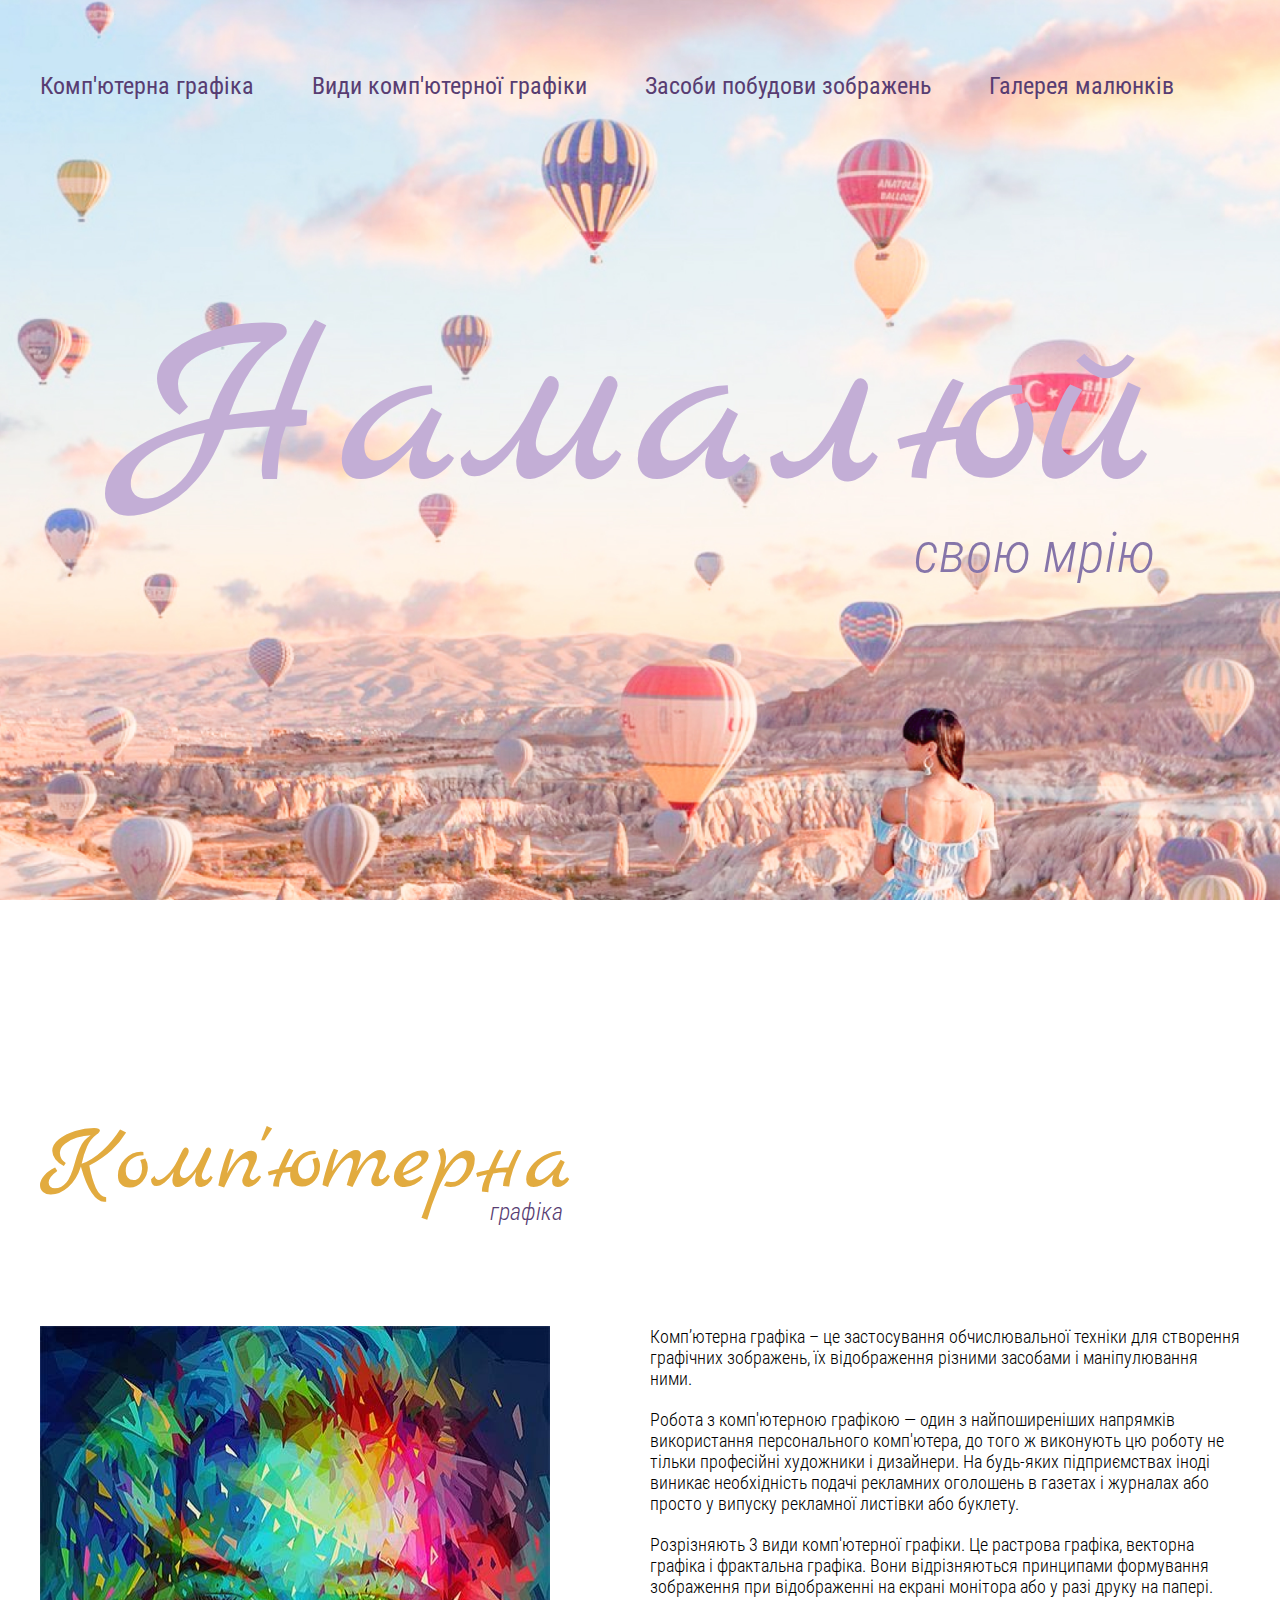
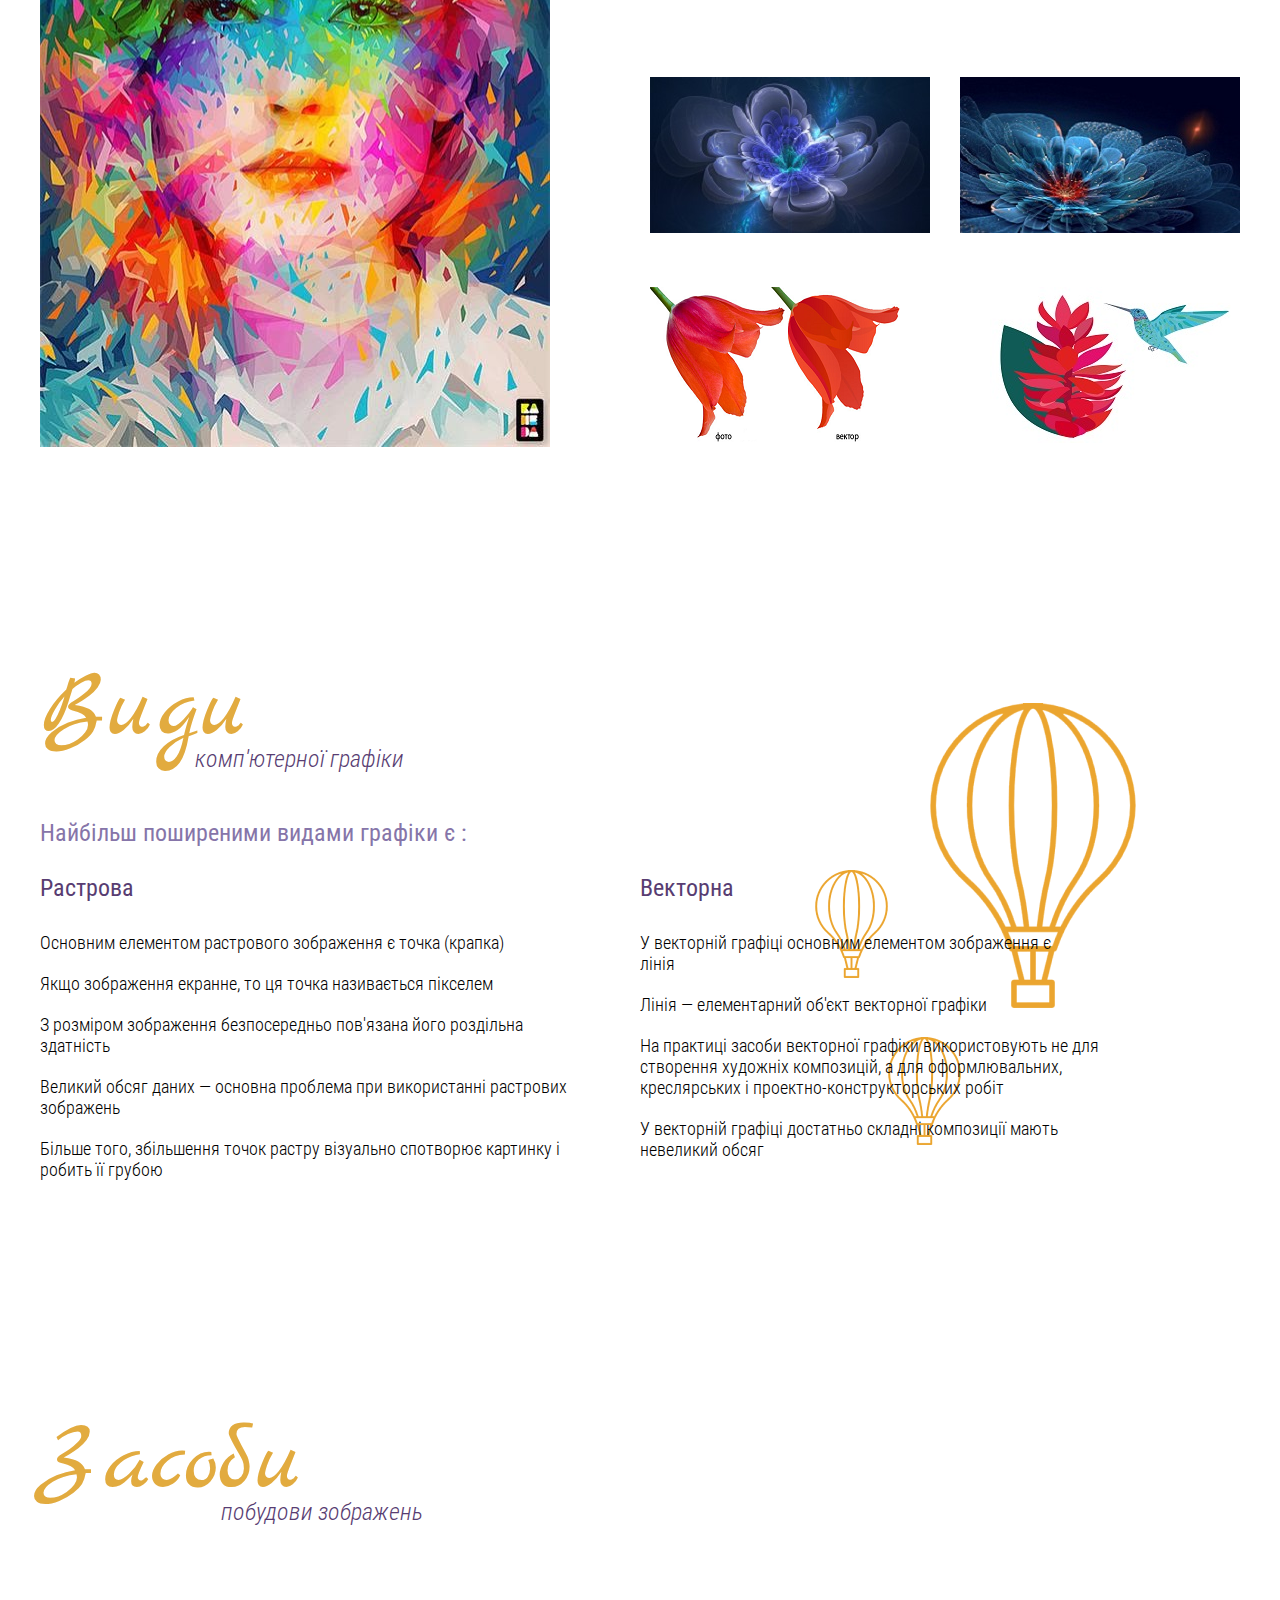
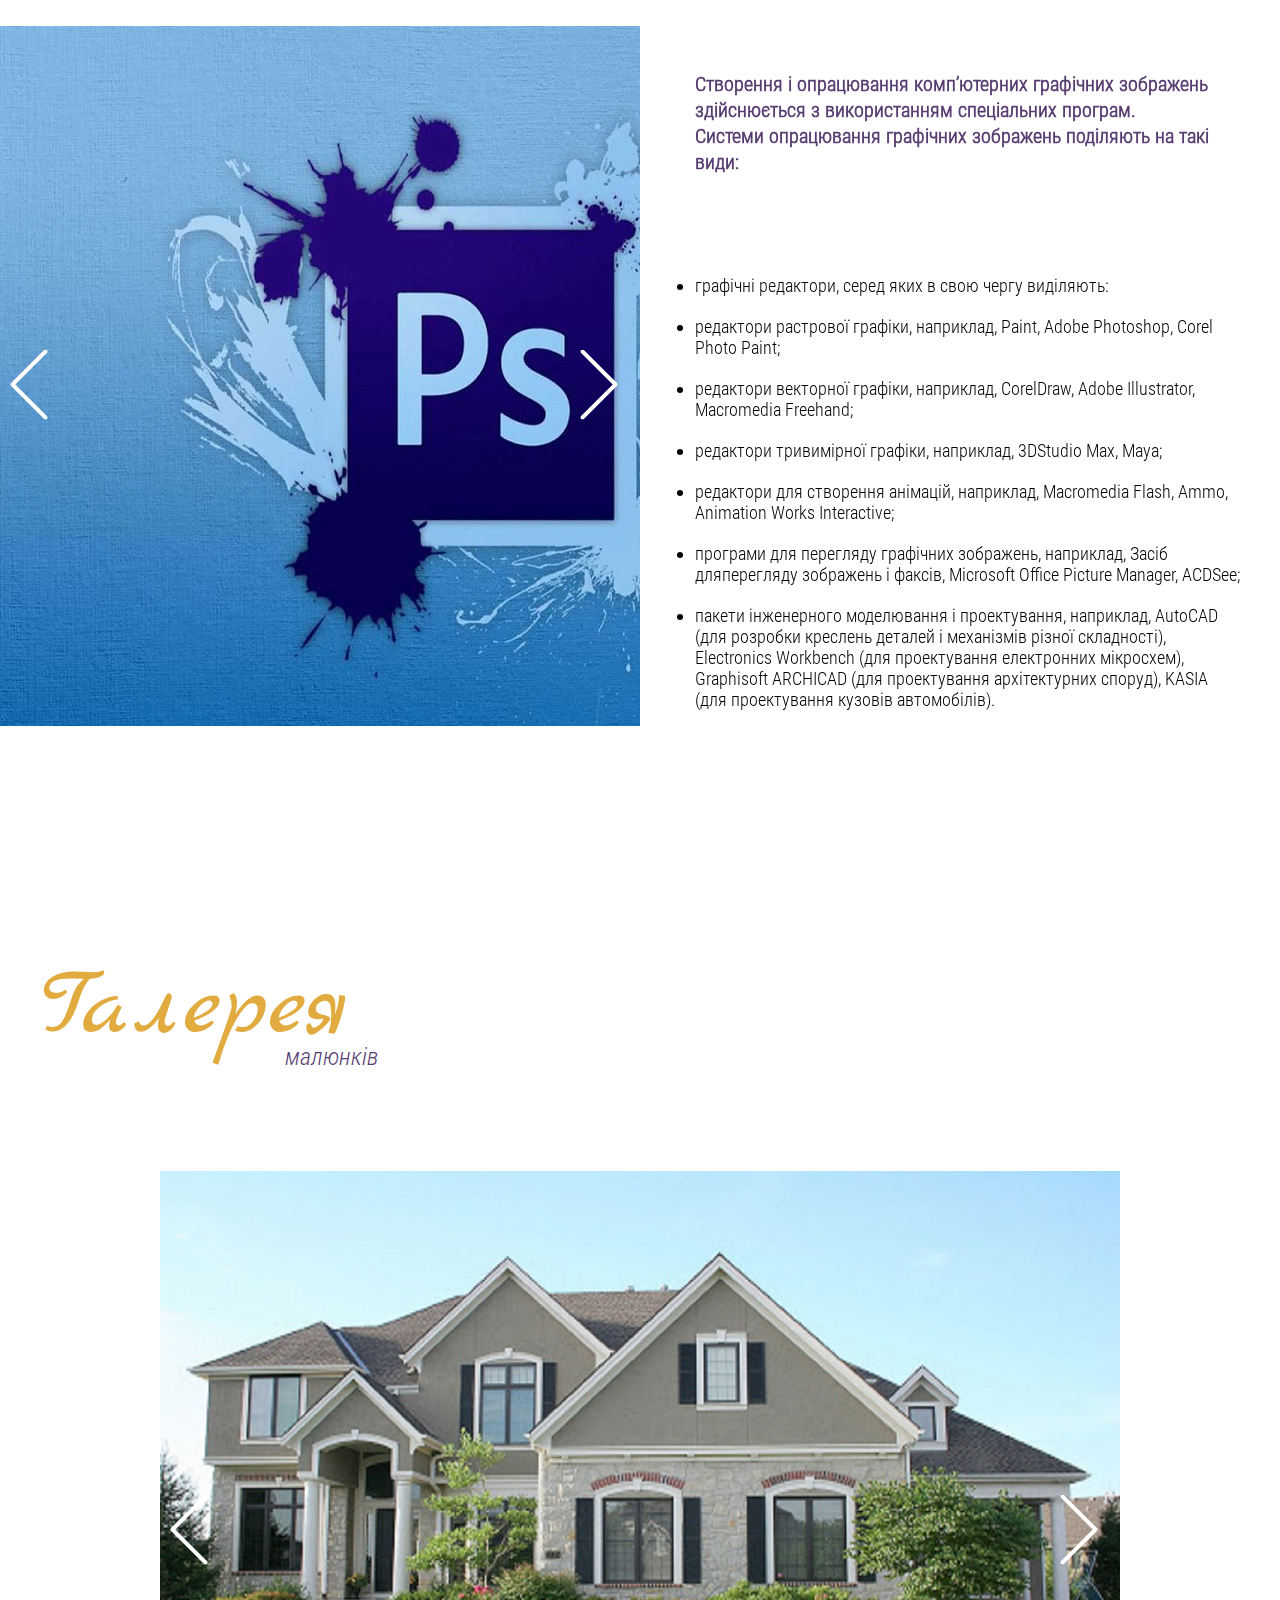
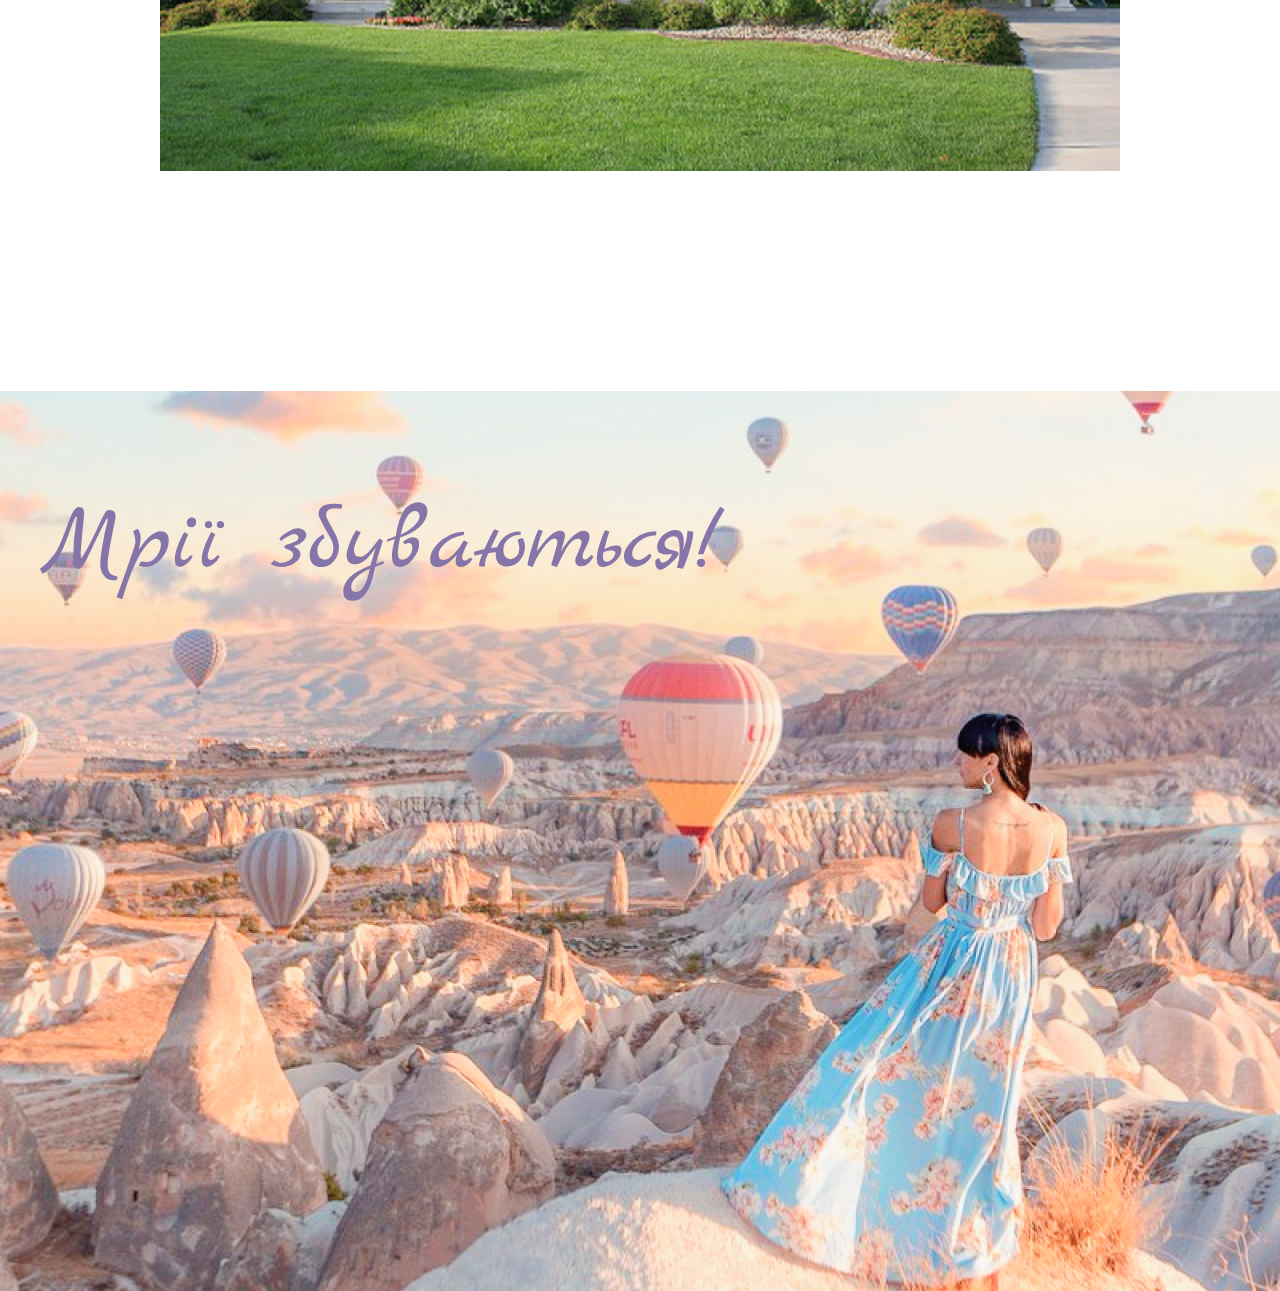
<file: dreams/index.html>
<!DOCTYPE html>
<html lang="en">
<head>
  <meta charset="UTF-8">
  <meta name="viewport" content="width=device-width, initial-scale=1.0">
  <meta http-equiv="X-UA-Compatible" content="ie=edge">
  <title>Намалюй свою мрію</title>
  <link rel="stylesheet" href="css/reset.css">
  <link rel="stylesheet" href="css/slick.css">
  <link rel="stylesheet" href="css/jquery.fancybox.min.css">
  <link rel="stylesheet" href="css/style.css">
</head>
<body>

<header class="header">
  <div class="container">
    <div class="header__top">
      <nav class="menu">
        <ul class="menu__list">
          <li class="menu__list-item">
            <a class="menu__list-link" href="#mainpage">Комп'ютерна графіка</a>
          </li>
          <li class="menu__list-item">
            <a class="menu__list-link" href="#kinds">Види комп'ютерної графіки</a>
          </li>
          <li class="menu__list-item">
            <a class="menu__list-link" href="#means">Засоби побудови зображень</a>
          </li>
          <li class="menu__list-item">
            <a class="menu__list-link" href="#gallery">Галерея малюнків</a>
          </li>
        </ul>
      </nav>
    </div>
    <h1 class="header__title">
      Намалюй
      <span> свою мрію</span>
    </h1>
  </div>
</header>

<section id="mainpage" class="hotel page-section">
  <div class="container">
    <h3 class="hotel__title title">
      Комп'ютерна
      <span>графіка</span>
    </h3>
    <div class="hotel__inner">
      <img  class="hotel__images" src="images/woman.jpg" alt="">
      <div class="hotel__content">
        <p class="hotel__text">
          Комп’ютерна графіка – це застосування обчислювальної техніки для створення графічних зображень, їх відображення різними засобами і маніпулювання ними.
        </p>
        <p class="hotel__text">
          Робота з комп'ютерною графікою — один з найпоширеніших напрямків використання персонального комп'ютера, до того ж виконують цю роботу не тільки професійні художники і дизайнери. На будь-яких підприємствах іноді виникає необхідність подачі рекламних оголошень в газетах і журналах або просто у випуску рекламної листівки або буклету.
        </p>
        <p class="hotel__text">
          Розрізняють 3 види комп'ютерної графіки. Це растрова графіка, векторна графіка і фрактальна графіка. Вони відрізняються принципами формування зображення при відображенні на екрані монітора або у разі друку на папері.
        </p>
        <div class="hotel__gallery">
          <a data-fancybox="images" data-width="2048" data-height="1365" 
          href="images/flower.jpg" >
            <img src="images/flower.jpg" alt="">
          </a>
          <a data-fancybox="images" data-width="2048" data-height="1365" 
          href="images/flower1.jpg" >
            <img src="images/flower1.jpg" alt="">
          </a>
          <a data-fancybox="images" data-width="2048" data-height="1365" 
          href="images/flower2.png" >
            <img src="images/flower2.png" alt="">
          </a>
          <a data-fancybox="images" data-width="2048" data-height="1365" 
          href="images/hummingbird.jpg"  >
            <img src="images/hummingbird.jpg" alt="">
          </a>
        </div>
      </div>
    </div> 
  </div>
</section> 

<section id="kinds" class="price page-section">
  <div class="container">
    <h3 class="price__title title">
      Види
      <span>комп'ютерної графіки</span>
    </h3>
    <p class="price__titlep">Найбільш поширеними видами графіки є :</p>
    <div class="price__inner">
      <div class="price__on">
        <div class="price__on-title">
          Растрова
        </div>
        <ul class="price__list">
          <li class="price__list-item">Основним елементом растрового зображення є точка (крапка)</li>
          <li class="price__list-item">Якщо зображення екранне, то ця точка називається пікселем</li>
          <li class="price__list-item">З розміром зображення безпосередньо пов'язана його роздільна здатність</li>
          <li class="price__list-item">Великий обсяг даних — основна проблема при використанні растрових зображень</li>
          <li class="price__list-item">Більше того, збільшення точок растру візуально спотворює картинку і робить її грубою</li>
        </ul>
      </div>
      <div class="price__off">
        <div class="price__off-title">
          Векторна      
        </div>
        <ul class="price__list">
          <li class="price__list-item">У векторній графіці основним елементом зображення є <br>лінія</li>
          <li class="price__list-item">Лінія — елементарний об'єкт векторної графіки</li>
          <li class="price__list-item"> На практиці засоби векторної графіки використовують не для створення художніх композицій, а для оформлювальних, <br>креслярських і проектно-конструкторських робіт</li>
          <li class="price__list-item">У векторній графіці достатньо складні композиції мають <br>невеликий обсяг</li>
        </ul>
      </div>
    </div>
  </div>
</section> 
 
<section id="means" class="fairy-tail page-section">
  <div class="container">
    <h3 class="fairy-tail__title title">
      Засоби
      <span>побудови зображень</span>
    </h3>  
  </div>
  <div class="fairy-tail__inner">
    <div class="fairy-tail__slider">
      <div class="fairy-tail__item"><img src="images/photoshop.jpg" alt=""></div>
      <div class="fairy-tail__item"><img src="images/3ds-max.jpg" alt=""></div>
      <div class="fairy-tail__item"><img src="images/Microsoft Office Picture Manager.png" alt=""></div>
      <div class="fairy-tail__item"><img src="images/CorelDraw.jpg" alt=""></div>
    </div>
    <div class="fairy-tail__content">
      <div class="fairy-tail__container">
        <div class="fairy-tail__body">
          <p class="fairy-tail__text">
              Створення і опрацювання комп’ютерних графічних зображень здійснюється з використанням спеціальних програм.<br>
              Системи опрацювання графічних зображень поділяють на такі види:
          </p>
           <ul class="fairy-tail__list">
             <li> графічні редактори, серед яких в свою чергу виділяють:</li>
             <li> редактори растрової графіки, наприклад, Paint, Adobe Photoshop, Corel Photo Paint;</li>
             <li> редактори векторної графіки, наприклад, CorelDraw, Adobe Illustrator, Macromedia Freehand;</li>
             <li> редактори тривимірної графіки, наприклад, 3DStudio Max, Maya;</li>
             <li> редактори для створення анімацій, наприклад, Macromedia Flash, Ammo, Animation Works Interactive;</li>
             <li> програми для перегляду графічних зображень, наприклад, Засіб дляперегляду зображень і факсів, Microsoft Office Picture Manager, ACDSee;</li>
             <li> пакети інженерного моделювання і проектування, наприклад, AutoCAD (для розробки креслень деталей і механізмів різної складності), Electronics Workbench (для проектування електронних мікросхем), Graphisoft ARCHICAD (для проектування архітектурних споруд), KASIA (для проектування кузовів автомобілів).</li>
           </ul>
        </div>
      </div>
    </div>
  </div>
</section> 

 <section class="our-trip page-section" id="gallery" >
    <div class="container">
      <h3 class="our-trip__title title">
        Галерея
        <span>малюнків</span>
      </h3>
    </div>
  
    <div class="our-trip__slider">
      <div class="our-trip__slider-item">
        <img src="images/home.jpg" alt="">
      </div>
      <div class="our-trip__slider-item">
        <img src="images/mercedes.jpg" alt="">
      </div>
      <div class="our-trip__slider-item">
        <img src="images/tower.jpg" alt="">
      </div>
      <div class="our-trip__slider-item">
        <img src="images/anglia.jpg" alt="">
      </div>
      <div class="our-trip__slider-item">
        <img src="images/mercedes 1.jpg" alt="">
      </div>
    </div>
    
</section> 

<footer class="footer">
  <div class="container">
    <div class="footer__inner">
      <div class="footer__text">
        Мрії збуваються!
      </div>
    </div>
  </div>
</footer>  


  <script src="https://ajax.googleapis.com/ajax/libs/jquery/3.4.1/jquery.min.js"></script>
  <script src="js/slick.min.js"></script>
  <script src="js/jquery.fancybox.min.js"></script>
  <script src="js/main.js"></script>
</body>
</html>
</file>
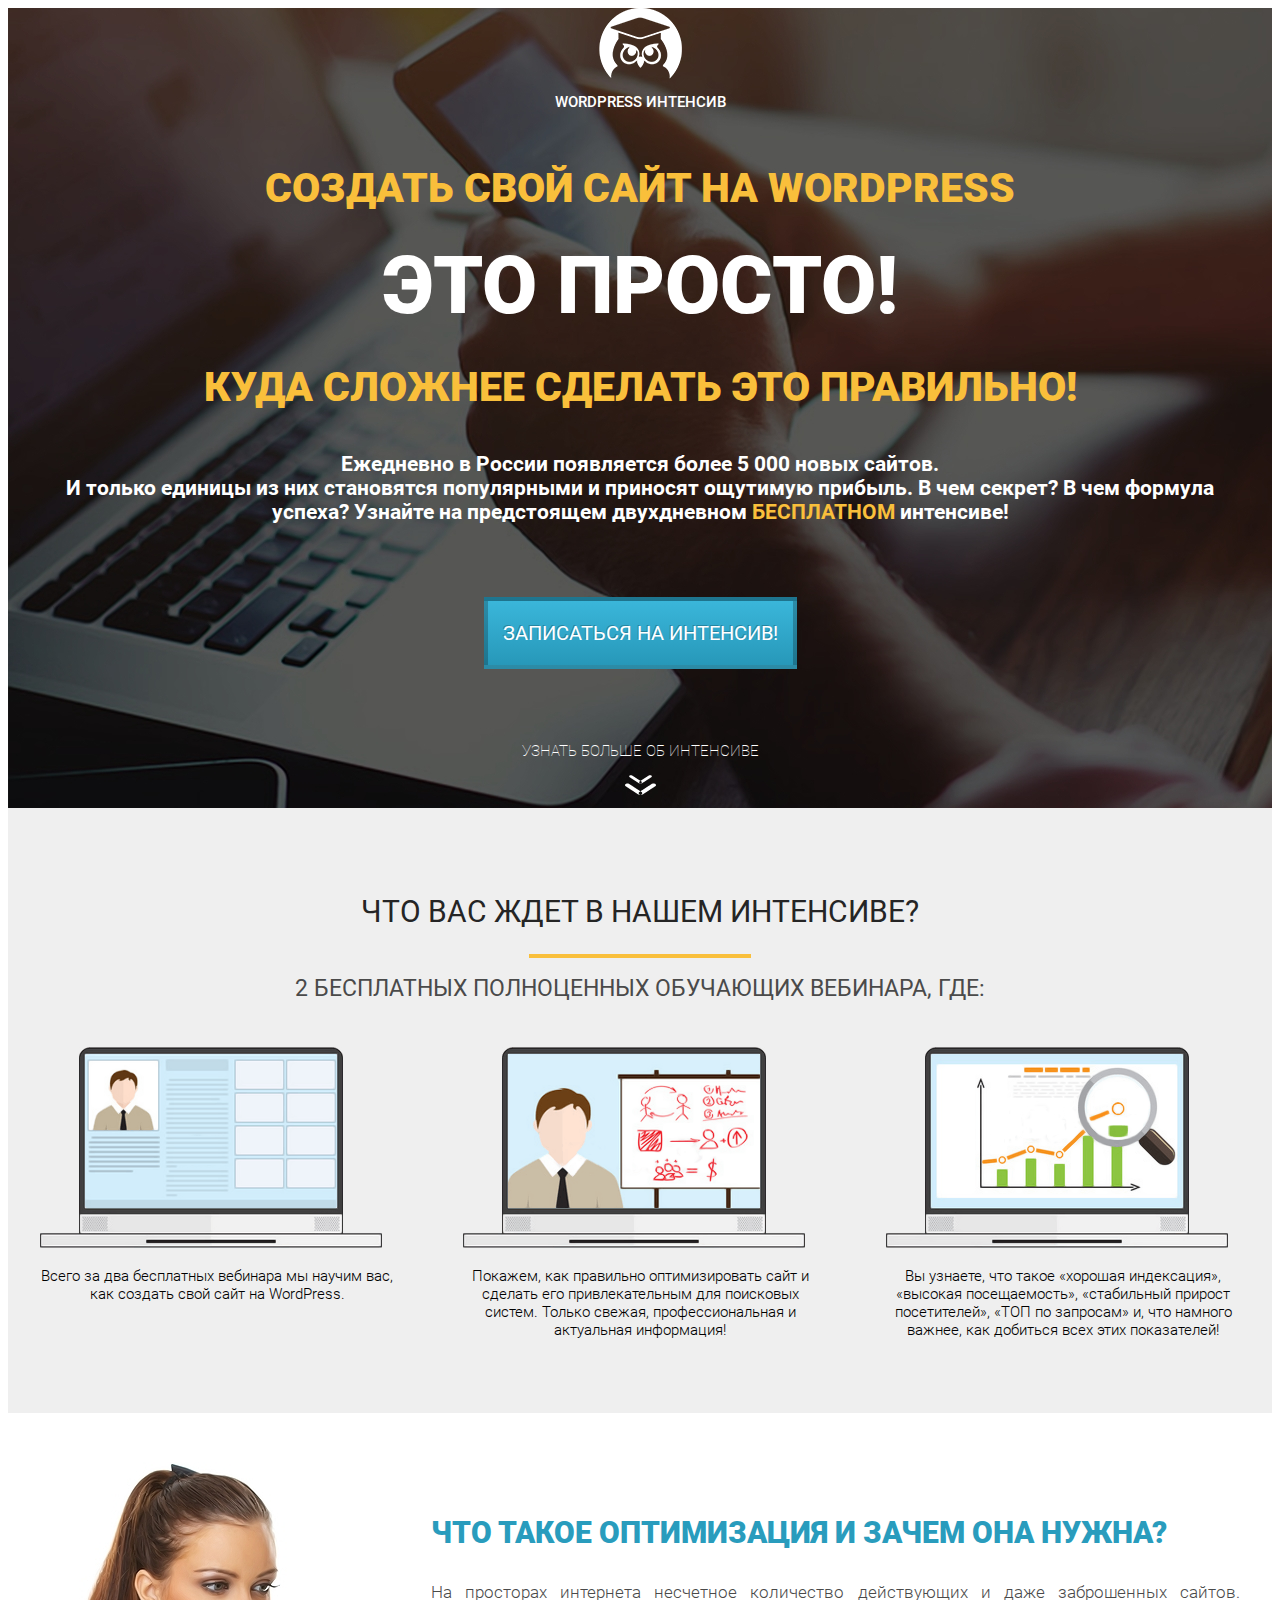
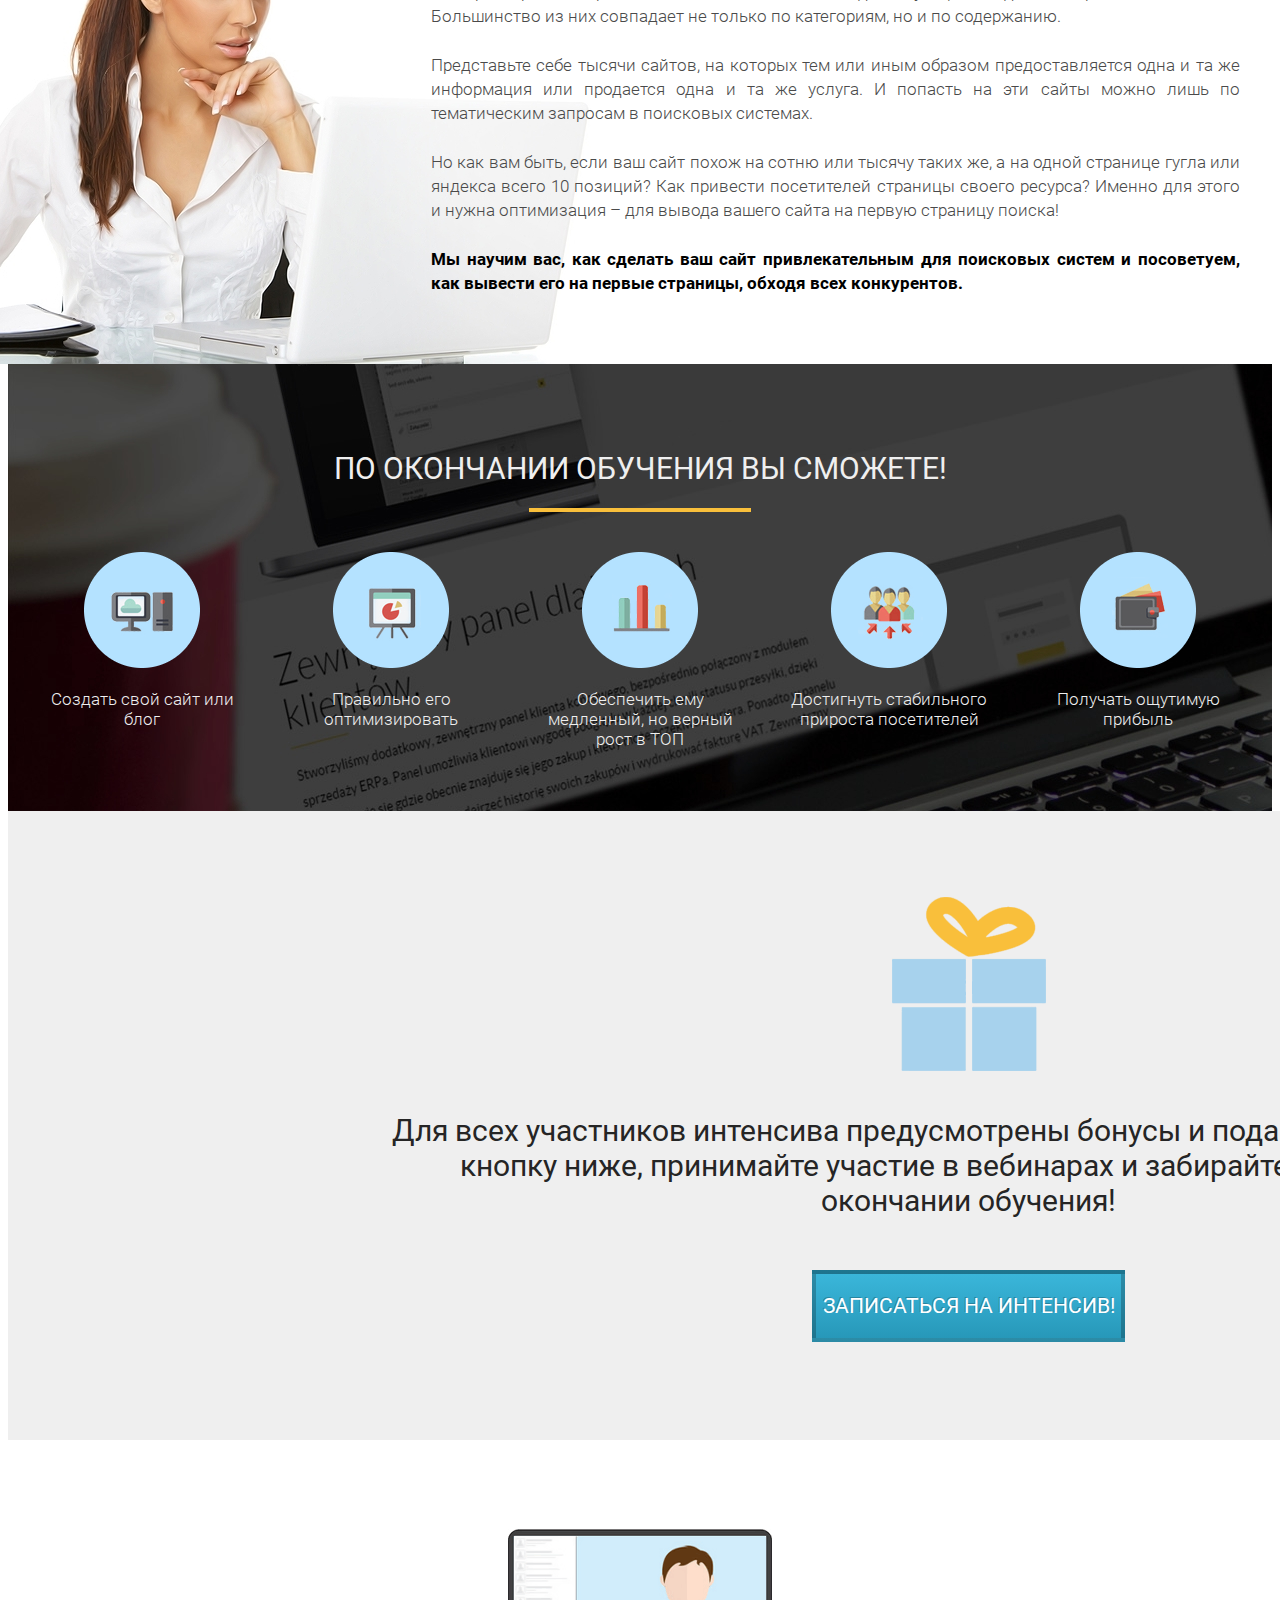
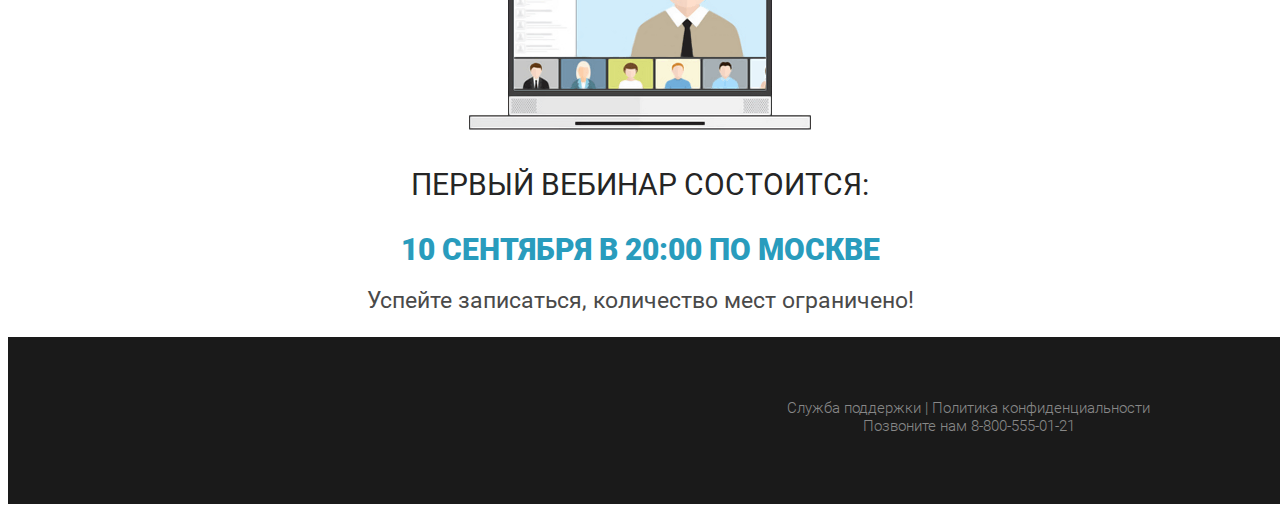
<file: wordpress/index.html>
<!DOCTYPE html>
<html lang="en">
<head>
    <meta charset="UTF-8">
    <meta name="viewport" content="width=device-width, initial-scale=1.0">

    <link rel="stylesheet" href="style.css">

    <title>Document</title>
</head>
<body>
    <div class="header">
        <div class="container">
            <div class="logo">
                <img class="logo__img" src="assets/icons/logo.png" alt="">
                <div class="logo__text">WordPress интенсив</div>
            </div>
        
            <h1 class="header-yellow">Создать свой сайт на WordPress </h1>

            <div class="header-text">
                <p class="header-text__simple">это просто! </p>
                <div class="header__line"></div>
                <p class="header-text__yellow">Куда сложнее сделать это правильно!</p>
                <p class="header_text__eday">Ежедневно в России появляется более 5 000 новых сайтов.<br>
                    И только единицы из них становятся популярными и приносят ощутимую прибыль. В чем секрет? В чем формула успеха? Узнайте на предстоящем двухдневном 
                    <span>БЕСПЛАТНОМ</span> интенсиве!
                </p>
            </div>

            <button class="header-btn">Записаться на интенсив!</button>
            
            <div class="header-down">
                <p class="header-down__text">узнать больше об интенсиве</p>
                <img class="header-down__img" src="assets/icons/arrow.png" alt="" >
            </div>

        </div>
    </div>

    <div class="info">
        <div class="container">
            <h2 class="info-text">Что вас ждет в нашем интенсиве?</h2>
            <div class="info-line"></div>
            <div class="info-stext">2 бесплатных полноценных обучающих вебинара, где:</div>

            <div class="info-comp">
                <div class="info-comp__1">
                    <img src="assets/images/comp1.png" alt="">
                    <p>Всего за два бесплатных вебинара мы научим вас, как создать свой сайт на WordPress. </p>
                </div>
                <div class="info-comp__2">
                    <img src="assets/images/comp2.png" alt="">
                    <p>Покажем, как правильно оптимизировать сайт и сделать его привлекательным для поисковых систем. Только свежая, профессиональная и 
                        актуальная информация!
                    </p>
                </div>
                <div class="info-comp__3">
                    <img src="assets/images/comp3.png" alt="">
                    <p>Вы узнаете, что такое «хорошая индексация»,
                        «высокая посещаемость», «стабильный прирост посетителей», «ТОП по запросам» и, что намного важнее, как добиться всех этих показателей!
                    </p>
                </div>
            </div>

        </div>
    </div>

    <div class="optimization">
        <div class="container">
            <div class="optimization-text">
                <h3>Что такое оптимизация и зачем она нужна?</h3>
                <p>
                    На просторах интернета несчетное количество действующих и даже заброшенных сайтов. Большинство из них совпадает не только по категориям, но и по содержанию.
                </p> 
                <p> Представьте себе тысячи сайтов, на которых тем или иным образом предоставляется одна и та же информация или продается одна и та же услуга. 
                    И попасть на эти сайты можно лишь по тематическим запросам в поисковых системах.
                </p> 
                <p>
                    Но как вам быть, если ваш сайт похож на сотню или тысячу таких же, а на одной странице гугла или яндекса всего 10 позиций? Как привести посетителей страницы своего ресурса? 
                    Именно для этого и нужна оптимизация – для вывода вашего сайта на первую страницу поиска!
                 </p> 
                 <p>
                     <span>Мы научим вас, как сделать ваш сайт привлекательным для поисковых систем и посоветуем, как вывести его на первые страницы, обходя всех конкурентов.</span>
                </p>
            </div>
            <div class="optimization-img">
                <img src="assets/images/woman_bg.jpg" alt="">
            </div>
        </div>
    </div>

    <div class="training">
        <div class="container">
            <div class="training-text">По окончании обучения Вы сможете!</div>
            <div class="training-line"></div>
            <div class="training-row">
                <div class="training-icons">
                    <img src="assets/icons/icon1.png" alt="">
                    <p>Создать свой сайт или блог</p>
                </div>
                <div class="training-icons">
                    <img src="assets/icons/icon2.png" alt="">
                    <p>Правильно его оптимизировать</p>
                </div>
                <div class="training-icons">
                    <img src="assets/icons/icon3.png" alt="">
                    <p>Обеспечить ему медленный, но верный рост в ТОП</p>
                </div>
                <div class="training-icons">
                    <img src="assets/icons/icon4.png" alt="">
                    <p>Достигнуть стабильного прироста посетителей</p>
                </div>
                <div class="training-icons">
                    <img src="assets/icons/icon5.png" alt="">
                    <p>Получать ощутимую прибыль</p>
                </div>
            </div>   
        </div>
    </div>

    <div class="gift">
        <div class="container">
            <div class="gift__img">
                <img src="assets/icons/gift.png" alt="">
            </div>
            <div class="gift__text">
                <p>Для всех участников интенсива предусмотрены бонусы и подарки. Нажимайте на кнопку ниже, 
                    принимайте участие в вебинарах и забирайте свой приз по <br>окончании обучения!
                </p>
            </div>
            <button class="gift__btn">Записаться на интенсив!</button>
        </div>
    </div>

    <div class="first">
        <div class="container">
            <div class="first__img">
                <img src="assets/images/first.png" alt="">
            </div>
            <h2>Первый вебинар состоится:</h2>
            <span>10 сентября в 20:00 по Москве</span>
            <p>Успейте записаться, количество мест ограничено!</p>
        </div>
    </div>

    <div class="footer">
        <div class="footer__text">
            <div class="footer__ancors">
                <a href="">Служба поддержки |</a>
                <a href="">Политика конфиденциальности</a>
            </div>
            <a class="text__tel" href="tel:88005550121">Позвоните нам 8-800-555-01-21</a>
        </div>
    </div>
</body>
</html>
</file>
<file: dreams/css/style.css>
*,
*::after,
*::before{
    box-sizing: border-box;
}

h1{
    margin: 0;
    padding: 0;
}

@font-face{
    font-family: "RobotoCondensed-Light";
    src: url("../fonts/RobotoCondensed-Light.woff2") format("woff2"),
         url("../fonts/RobotoCondensed-Light.woff") format("woff"); 
    font-weight: 300;
    font-style: normal;
    font-display: swap;       
}
@font-face{
    font-family: "RobotoCondensed-LightItalic";
    src: url("../fonts/RobotoCondensed-LightItalic.woff2") format("woff2"),
         url("../fonts/RobotoCondensed-LightItalic.woff") format("woff"); 
    font-weight: 300;
    font-style: italic;
    font-display: swap;       
}
@font-face{
    font-family: "RobotoCondensed-Regular";
    src: url("../fonts/RobotoCondensed-Regular.woff2") format("woff2"),
         url("../fonts/RobotoCondensed-Regular.woff") format("woff"); 
    font-weight: 400;
    font-style: normal;
    font-display: swap;       
}
@font-face{
    font-family: "Marck Script";
    src: url("../fonts/MarckScript-Regular.ttf") format("ttf"),
         url("../fonts/MarckScript-Regular.woff") format("woff"); 
    font-weight: 400;
    font-style: normal;
    font-display: swap;
}

/*font-family: 'Marck Script', cursive;*/

ul{
    list-style: none;
}

a{
    color: inherit;
    text-decoration: none;
}

body{
    color: #000;
    font-size: 18px;
    line-height: 21px;
    font-family: "RobotoCondensed-Light";
}

.container{
    max-width: 1230px;
    margin: 0 auto;
    padding: 0 15px;
}

.page-section{
    margin: 200px auto;
    max-width: 1920px;
}

.title{
    font-family: 'Marck Script', cursive;
    font-size: 96px;
    line-height: 128px;
    font-weight: normal;
    color: #E2AB3F;  
    margin-bottom: 100px;
}

.title span{
    font-family: "RobotoCondensed-LightItalic";
    font-weight: 300;
    font-size: 24px;
    line-height: 28px;
    color: #583d72;
    display: block;
    margin-top: -30px;
    margin-left: 155px;
}

.header{
    background-image: url('../images/header-bg.jpg');
    height: 100vh;
    background-repeat: no-repeat;
    background-size: cover;
    background-position: bottom center;
}

.header__top{
    display: flex;
    justify-content: space-between;
    padding-top: 72px;
    font-size: 24px;
    line-height: 28px;
    font-family: "RobotoCondensed-Regular";
}

.menu__list-item{
    display: inline-block;
    color: #583d72;
}

.menu__list-item + .menu__list-item{
    margin-left: 52px;
}

.menu__list-link:hover{
    text-decoration: underline;
}

.header__phone{
    padding-left: 40px;
    position: relative;
}

.header__phone::before{
    content: "";
    position: absolute;
    background-image: url("../images/phone-icon.svg");
    width: 30px;
    height: 30px;
    left: 0;
}

.header__title{
    padding-top: 152px;
    text-align: center;
    font-weight: 300;
    font-size: 250px;
    line-height: 334px;
    font-family: 'Marck Script', cursive;
    color: #c3aed6;
}

.header__title span{
    display: block;
    text-align: right;
    font-weight: 300;
    font-size: 56px;
    line-height: 66px;
    font-family: "RobotoCondensed-LightItalic";
    margin-top: -66px;
    margin-right: 85px;
    color: #8675a9;
}

.fairy-tail__slider{
    width: 50%;
}

.slick-btn{
    position: absolute;
    top: 50%;
    transform: translateY(-50%);
    z-index: 5;
    cursor: pointer;
    background-color: transparent;
    border: none;
}

.slick-prev{
    left: 0px;
}

.slick-next{
    right: 0;
}

.fairy-tail__inner{
    position: relative;
}

.fairy-tail__container{
    max-width: 1230px;
    padding: 0 15px;
    margin: 0 auto;
    position: absolute;
    top: 0;
    left: 0;
    right: 0;
    bottom: 0;
}

.fairy-tail__body{
    width: 50%;
    margin-left: auto;
    padding-left: 55px;
    display: flex;
    flex-direction: column;
    justify-content: space-around;
    height: 100%;
}

.fairy-tail__body-title{
    font-family: "RobotoCondensed-Regular";
    font-weight: 500;
}

.fairy-tail__text{
    padding: 10px 0;
    line-height: 26px;
    font-weight: 700;
    font-size: 20px;
    color: #583d72;
}

.fairy-tail__title span{
    margin-left: 181px;
}

.fairy-tail__list li{
    padding-top: 20px;
    list-style: disc;

}

.our-trip__slider{
    width: 75%;
    margin: 0 auto;
    margin-bottom: -100px;
}

.our-trip__slider-item{
    max-height: 890px;
}

.our-trip__slider-item img{
    width: 100%;
}

.our-trip__container{
    max-width: 1230px;
    margin: 0 auto;
}

.our-trip__title span{
    margin-left: 245px;
}

.hotel__title span{
    margin-left: 450px;
}

.hotel__inner{
    display: flex;
}

.hotel__images{
    margin-right: 100px;
}

.hotel__text{
    margin-bottom: 20px;
}

.hotel__gallery{
    margin-top: 30px;
    display: flex;
    flex-wrap: wrap;
    justify-content: space-between;
}

.hotel__gallery a{
    margin-top: 50px;
}

.price__inner{
    display: flex;
}

.price__titlep{
    font-size: 24px;
    margin-bottom: 30px;
    color: #8675a9;
    font-family: "RobotoCondensed-Regular";
    margin-top: -50px;
}

.price__on-title,
.price__off-title{
    margin-bottom: 30px;
    font-size: 24px;
    line-height: 28px;
    font-family: "RobotoCondensed-Regular";
    color: #583d72;
}
.price__on{
    margin-right: 70px;
}

.price__list-item{
    margin-bottom: 20px;
    width: 530px;
}

.price{
    background-image: url(../images/price-bg.png);
    background-repeat: no-repeat;
    background-position: center right 15%;
}

.footer{
    background-image: url(../images/footer-bg.jpg);
    height: 100vh;
    background-repeat: no-repeat;
    background-position: bottom center;
    padding-top: 96px;
}

.footer__inner{
    display: flex;
    justify-content: space-between;
    align-items: center;
}

.footer__text{
    font-size: 94px;
    line-height: 115px;
    color: #8675a9;
    font-family: 'Marck Script', cursive;
}




@media (max-width: 1240px){
    .header__title{
        padding-top: 120px;
        font-size: 180px;
        line-height: 220px;
    }
    .header__title span{
        font-size: 50px;
        margin-top: -50px;
    }
}

@media (max-width: 991px){
    .page-section{
        margin: 100px 0;
    }
    .fairy-tail__container,
    .our-trip__container{
        position: static;
    }
    .fairy-tail__slider,
    .our-trip__slider{
        width: 100%;
    }
    .fairy-tail__body,
    .our-trip__body{
        width: 100%;
        padding-left: 0;
    }
}

@media (max-width: 840px){
    .header__title {
        padding-top: 100px;
        font-size: 120px;
        line-height: 150px;
    }
    .header__title span {
        font-size: 30px;
        margin-top: -44px;
    }
    .header__top {
        padding-top: 60px;
        font-size: 20px;
        line-height: 24px;
    }
    .header__phone::before {
        background-size: cover;
        width: 25px;
        height: 25px;
    }
}

@media (max-width: 600px){
    .header__top{
        justify-content: center;
        flex-wrap: wrap;
    }
    .menu{
        width: 100%;
        text-align: center;
        margin: 0 0 25px;
    }
    .header__title{
        font-size: 80px;
        line-height: 120px;
    }
    .header__title span {
        font-size: 22px;
        margin-top: -46px;
        margin-right: 15px;
    } 
    .fairy-tail__item img{
        height: 50vh;
        width: 100%;
        object-fit: cover;
    } 
    .page-section{
        margin: 50px 0;
    }
    .title{
        margin-bottom: 25px;
        font-size: 50px;
        line-height: 110px;
    }
    .fairy-tail__title span{
        margin-left: 110px;
        font-size: 20px;
    }
}

@media (max-width: 370px){
    .header__title{
        font-size: 60px;
        margin-top: 100px;
    }
    .header__title span{
        font-size: 18px;
        margin-right: 0;
    }  
    .menu__list-item + .menu__list-item{
        margin-left: 18px;
    }
    .title{
        font-size: 50px;
    }
    .title span{
        font-size: 20px;
    }
    .fairy-tail__title span{
        margin-left: 90px;
    }
}
</file>
<file: wordpress/style.css>
@font-face{
    font-family: "Roboto-Medium";
    src: url("assets/fonts/Roboto-Medium.ttf");
    font-weight: 500;
    font-style: normal;
    font-display: swap;       
}

@font-face{
    font-family: "Roboto-Black";
    src: url("assets/fonts/Roboto-Black.ttf");
    font-weight: 400;
    font-style: normal;
    font-display: swap;       
}

@font-face{
    font-family: "Roboto-Bold";
    src: url("assets/fonts/Roboto-Bold.ttf");
    font-weight: 400;
    font-style: normal;
    font-display: swap;       
}

@font-face{
    font-family: "Roboto-Regular";
    src: url("assets/fonts/Roboto-Regular.ttf");
    font-weight: 300;
    font-style: normal;
    font-display: swap;       
}

@font-face{
    font-family: "Roboto-Ligth";
    src: url("assets/fonts/Roboto-Light.ttf");
    font-weight: 400;
    font-style: normal;
    font-display: swap;       
}

@font-face{
    font-family: "Roboto-Thin";
    src: url("assets/fonts/Roboto-Thin.ttf");
    font-weight: 200;
    font-style: normal;
    font-display: swap;       
}

.container {
    width: 1200px;
    margin: 0 auto;
}

.header{
   max-width: 1950px;
   min-height: 800px;
   background-image: url(assets/images/main_bg.jpg);
   margin: 0 auto; 
}

.logo__img {
    display: block;
    margin: 0 auto;
}

.logo__text{
    font-size: 15px;
    margin-top: 14px;
    text-transform: uppercase;
    font-family: "Roboto-Medium", sans-serif;
    text-align: center;
    color: #fff;
}

.header-yellow{
    font-size: 41px;
    margin-top: 53px;
    text-transform: uppercase;
    font-family: "Roboto-Black", sans-serif;
    text-align: center;
    color: #F9BF3B;
}

.header-text__simple{
    font-size: 80px;
    margin-top: 20px;
    text-transform: uppercase;
    font-family: "Roboto-Black";
    text-align: center;
    color: #fff;
}

.header-text__yellow{
    font-size: 41px;
    margin-top: -50px;
    text-transform: uppercase;
    font-family: "Roboto-Black";
    text-align: center;
    color: #F9BF3B;
}

.header_text__eday{
    font-size: 21px;
    margin-top: 21px;
    font-family: "Roboto-Bold";
    text-align: center;
    color: #fff;
}

.header_text__eday span{
    color: #F9BF3B;
    text-transform: uppercase;
    font-family: "Roboto-Bold";
}

.header-btn{
    display: block;
    margin: 0px auto;
    margin-top: 73px;
    width: 313px;
    height: 72px;
    box-shadow: inset 0 0 0 rgba(0, 0, 0, 0.18);
    border: 4px solid rgba(0, 0, 0, 0.23);
    background-image: linear-gradient(to top, #2798b9 0%, #3ab6da 100%);
    text-shadow: -1px -1px 0 rgba(0, 0, 0, 0.22);
    color: #ffffff;
    font-family: "Roboto-Regular";
    font-size: 20px;
    font-weight: 400;
    line-height: 24px;
    text-transform: uppercase;
    outline: none;
    cursor: pointer;
}

.header-down__text{
    font-size: 15px;
    margin-top: 73px;
    text-transform: uppercase;
    text-align: center;
    color: #fff;
    font-family: "Roboto-Thin";
}

.header-down__img{
    display: block;
    margin: 0 auto;
    margin-top: 13px;
}

.info{
    margin-top: -25px;
    background-color: #EFEFEF;
    height: 605px;
}

.info-text{
    padding-top: 86px;
    font-size: 30px;
    text-transform: uppercase;
    color: #252525;
    text-align: center;
    font-family: "Roboto-Regular";
    font-weight: 200;
}

.info-line{
    border: 2px solid #F9BF3B;
    margin: 0 auto;
    width: 218px;
}

.info-stext{
    font-size: 23px;
    margin-top: 17px;
    text-transform: uppercase;
    color: #4A4A4A;
    text-align: center;
    font-family: "Roboto-Regular";
    font-weight: 200;
}

.info-comp{
    margin-top: 45px;
    display: flex;
    justify-content: space-between;
}

.info-comp p{
    font-size: 15px;
    width: 354px;
    text-align: center;
    font-family: "Roboto-Ligth";
}

.optimization-text h3{
    font-size: 30px;
    margin-top: 102px;
    margin-left: 391px;
    color: #299CBD;
    font-weight: 400;
    text-align: left;
    text-transform: uppercase;
    font-family: "Roboto-Black";
}

.optimization-text p{
    margin-top: 25px;
    margin-left: 391px;
    font-size: 17px;
    line-height: 24px;
    color: #4A4A4A;
    text-align: justify;
    font-family: "Roboto-Ligth";
}
.optimization-text span{
    color: #000;
    font-family: "Roboto-Bold";
}

.optimization-img{
    position: absolute;
    margin-top: -450px; 
    margin-left: -265px;
    z-index: -1;
}

.training{
    margin-top: 69px;
    min-height: 447px;
    background: url(assets/images/second_bg.jpg);
    background-repeat: no-repeat;
}

.training-text{
    font-size: 30px;
    padding: 87px 0 22px 0;
    color: #EFEFEF;
    text-transform: uppercase;
    text-align: center;
    font-family: "Roboto-Regular";
}

.training-line{
    border: 2px solid #F9BF3B;
    width: 218px;
    margin: 0 auto;
}

.training-row{
    text-align: center;
    display: flex;
    justify-content: space-between;
    margin-top: 40px;
} 

.training-icons{
    width: 204px;
}

.training-row p{
    color:#EFEFEF;
    font-family: "Roboto-Ligth";
    font-size: 17px;

}

.gift{
    background-color: #EFEFEF;
    width: 1921px;
    height: 629px;
}

.gift__img{
    width: 154px;
    height: 174px;
    padding-top: 86px;
    display: block;
    margin: 0 auto; 
}

.gift__text{
    color: #252525;
    font-size: 30px;
    text-align: center;
    margin-top: 42px;
    font-family: "Roboto-Regular";
}

.gift__btn{
    display: block;
    margin: 0px auto;
    margin-top: 52px;
    width: 313px;
    height: 72px;
    box-shadow: inset 0 0 0 rgba(0, 0, 0, 0.18);
    border: 4px solid rgba(0, 0, 0, 0.23);
    background-image: linear-gradient(to top, #2798b9 0%, #3ab6da 100%);
    text-shadow: -1px -1px 0 rgba(0, 0, 0, 0.22);
    color: #ffffff;
    font-family: "Roboto-Regular";
    font-size: 21px;
    font-weight: 400;
    line-height: 24px;
    text-transform: uppercase;
    outline: none;
    cursor: pointer;
}

.first__img img{
    display: block;
    margin: 0 auto;
    margin-top: 89px;
}

.first h2{
    color: #252525;
    margin-top: 37px;
    text-align: center;
    font-size: 30px;
    text-transform: uppercase;
    font-family: "Roboto-Regular";
    font-weight: 200;
}

.first span{
    color: #299CBD;
    margin-top: 30px;
    font-size: 30px;
    display: block;
    text-align: center;
    text-transform: uppercase;
    font-family: "Roboto-Black";
}
.first p{
    color: #4A4A4A;
    margin-top: 20px;
    font-size: 23px;
    text-align: center;
    font-family: "Roboto-Regular";
}

.footer{
    background-color: #1A1A1A;
    width: 1921px;
    height: 167px;
}

.footer__ancors{
    font-size: 15px;
    padding-top: 62px;
    font-family: "Roboto-Ligth";
    display: block;
    text-align: center; 
}

.footer__ancors a{
    color: #888888;
    text-decoration: none;
}

.text__tel{
    color: #888888;
    font-size: 15px;
    padding-bottom: 69px;
    font-family: "Roboto-Ligth";
    display: block;
    text-align: center; 
    text-decoration: none;
}
</file>
